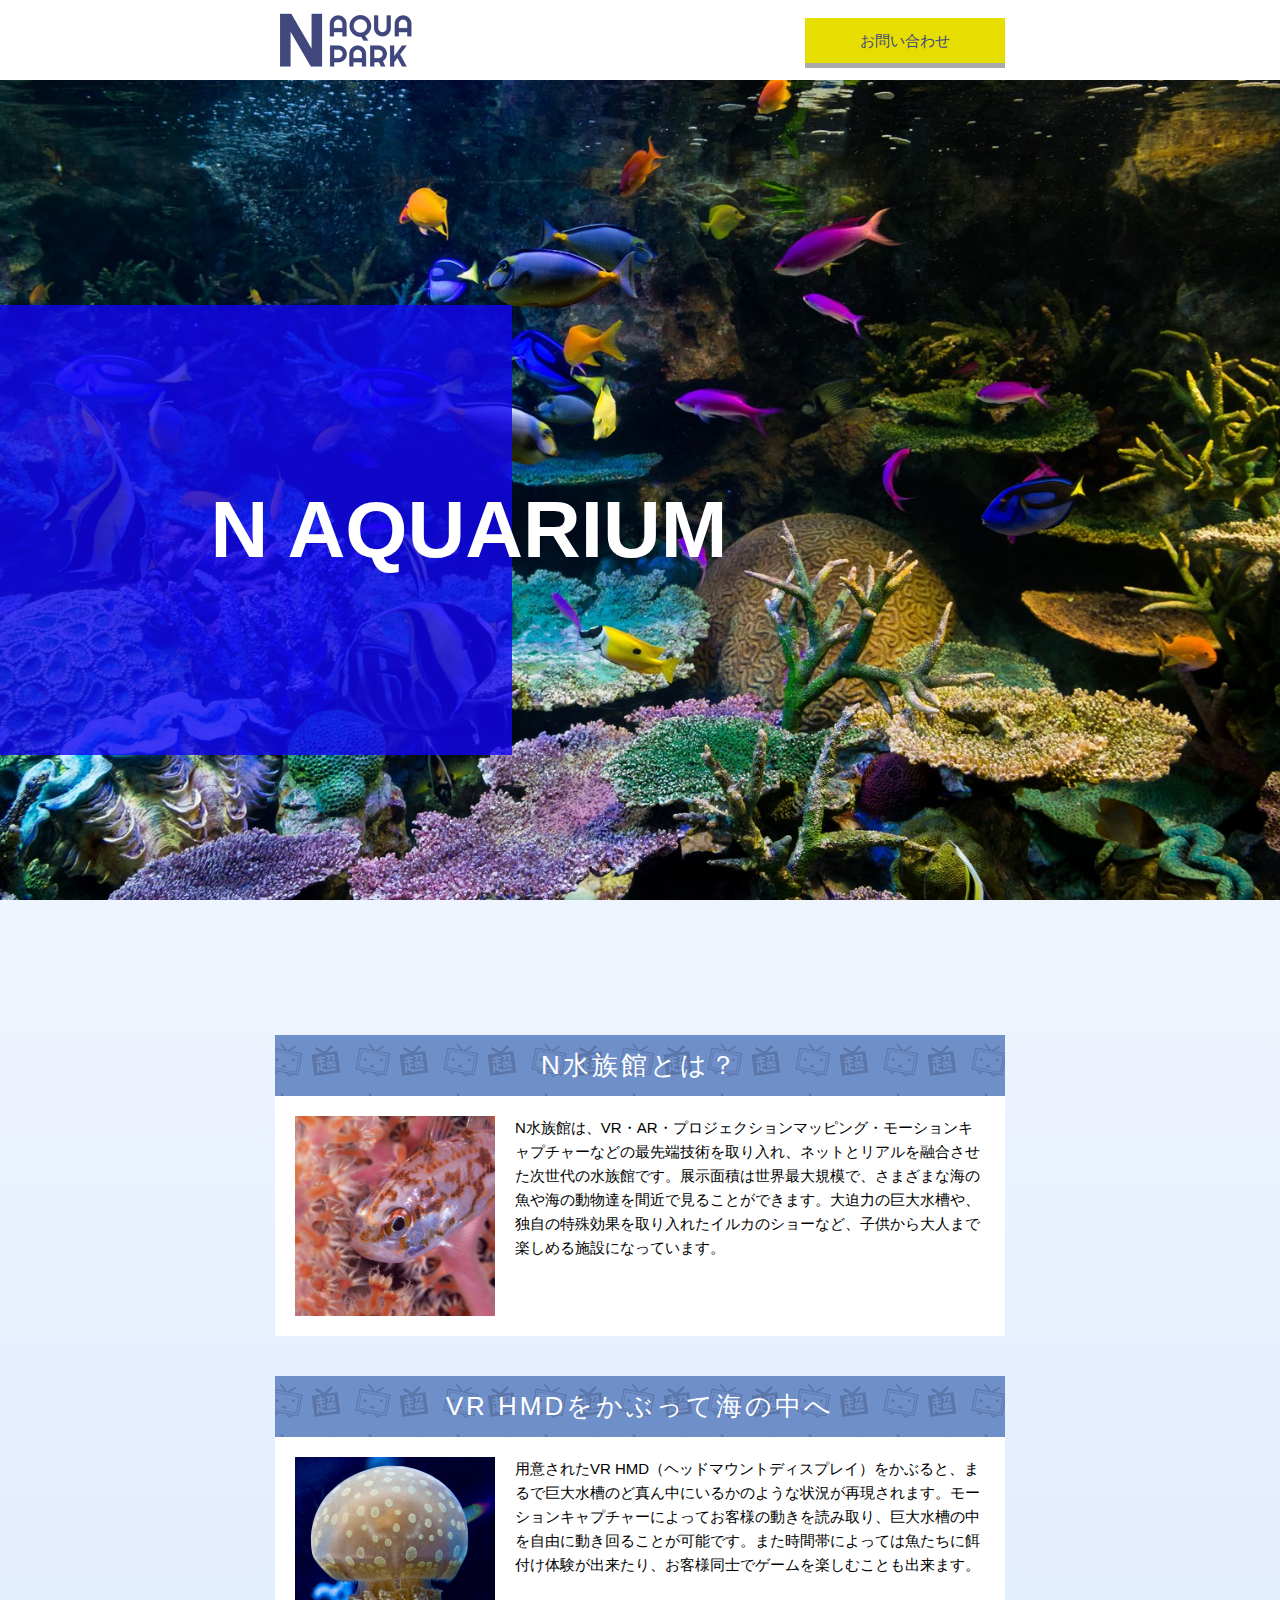
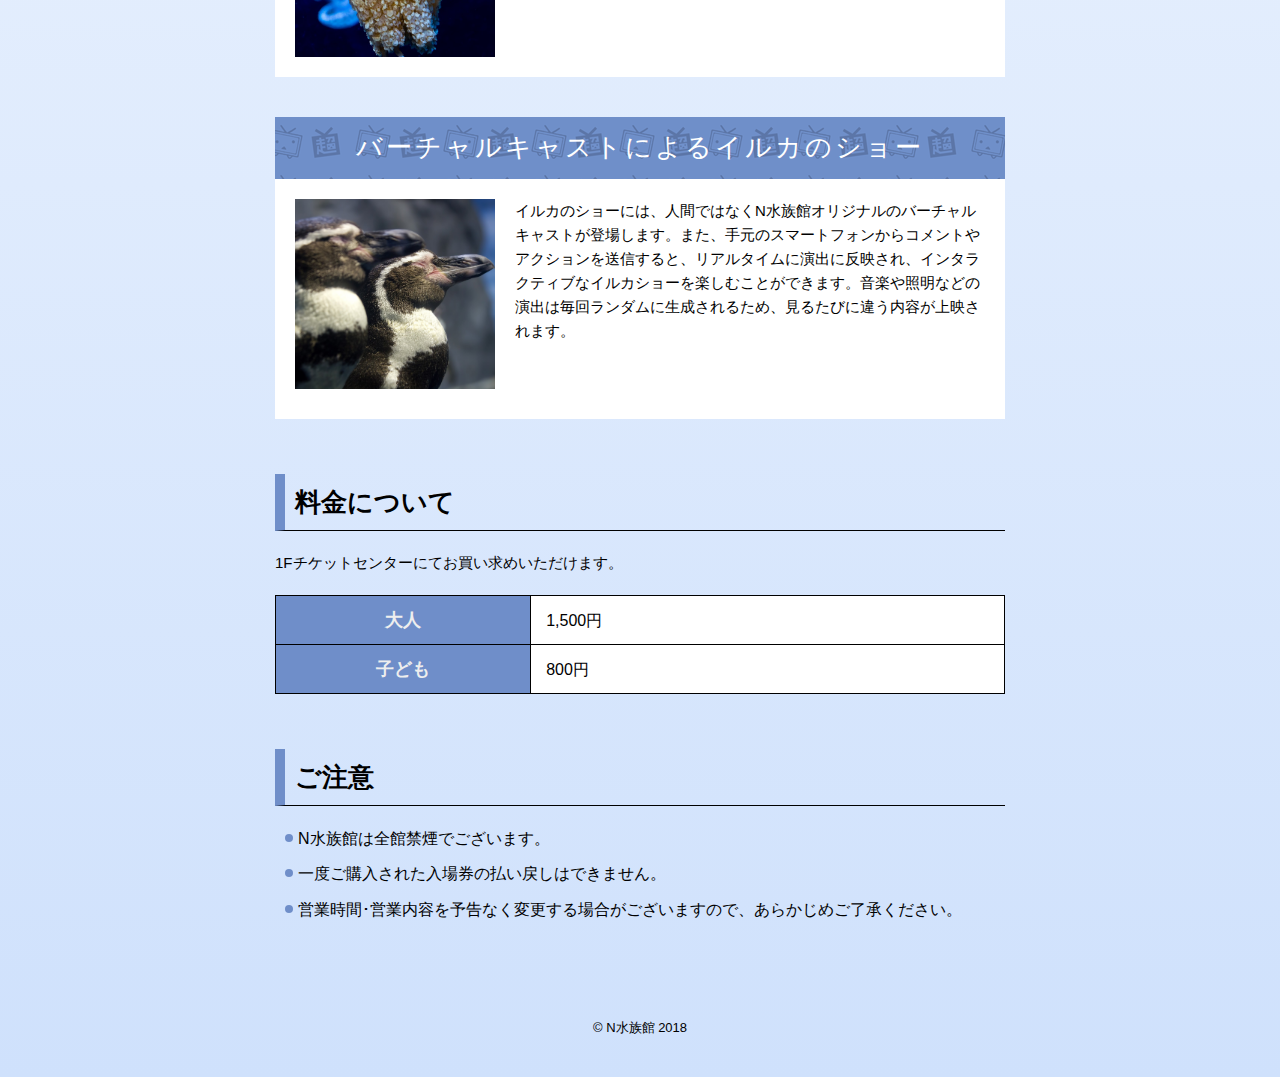
<file: index.html>
<!DOCTYPE html>
<html lang="ja">

	<head>
	<meta charset="UTF-8">
	<meta name="viewport" content="width=device-width, initial-scale=1.0">
	<meta http-equiv="X-UA-Compatible" content="ie=edge">
	<title>N水族館</title>
	<link rel="stylesheet" href="reset.css">
	<link rel="stylesheet" href="style.css">
</head>

<body>
	<header>
		<div class="header-inner">
			<h1 class="logo"><a href="https://yuuki5027.github.io/html_lesson2/"><img src="img/naqualogo.png" alt=""></a></h1>
			<nav class="global-nav">
				<a href="https://yuuki5027.github.io/html_lesson2/contact.html">お問い合わせ</a>
			</nav>
		</div>

	</header>
	<main>
		<div class="visual-box">
			<div class="color-box"></div>
			<div class="main-visual"></div>
			<p class="copy">N AQUARIUM</p>
		</div>

		<div class="main-inner">
			<section class="article">
				<article class="article-section">
					<h2 class="article-title">N水族館とは？</h2>
					<div class="article-body">
						<figure><img src="img/inazuma.jpg" alt=""></figure>
						<p>N水族館は、VR・AR・プロジェクションマッピング・モーションキャプチャーなどの最先端技術を取り入れ、ネットとリアルを融合させた次世代の水族館です。展示面積は世界最大規模で、さまざまな海の魚や海の動物達を間近で見ることができます。大迫力の巨大水槽や、独自の特殊効果を取り入れたイルカのショーなど、子供から大人まで楽しめる施設になっています。</p>
					</div>

				</article>
				<article class="article-section">
					<h2 class="article-title">VR HMDをかぶって海の中へ</h2>
					<div class="article-body">
						<figure><img src="img/kurage.jpg" alt=""></figure>
						<p>用意されたVR HMD（ヘッドマウントディスプレイ）をかぶると、まるで巨大水槽のど真ん中にいるかのような状況が再現されます。モーションキャプチャーによってお客様の動きを読み取り、巨大水槽の中を自由に動き回ることが可能です。また時間帯によっては魚たちに餌付け体験が出来たり、お客様同士でゲームを楽しむことも出来ます。</p>
					</div>


				</article>
				<article class="article-section">
					<h2 class="article-title">バーチャルキャストによるイルカのショー</h2>
					<div class="article-body">
						<figure><img src="img/pengin.jpg" alt=""></figure>
						<p>イルカのショーには、人間ではなくN水族館オリジナルのバーチャルキャストが登場します。また、手元のスマートフォンからコメントやアクションを送信すると、リアルタイムに演出に反映され、インタラクティブなイルカショーを楽しむことができます。音楽や照明などの演出は毎回ランダムに生成されるため、見るたびに違う内容が上映されます。
						</p>
					</div>


				</article>
			</section>
			<section class="price">
				<div class="price-wrapper">
					<h2>料金について</h2>
					<p>1Fチケットセンターにてお買い求めいただけます。</p>
					<table>
						<tr>
							<th>大人</th>
							<td>1,500円</td>
						</tr>
						<tr>
							<th>子ども</th>
							<td>800円</td>
						</tr>
					</table>
				</div>
			</section>
			<section class="notice">
				<div class="notice-wrapper">
					<h2>ご注意</h2>
					<ul>
						<li>N水族館は全館禁煙でございます。</li>
						<li>一度ご購入された入場券の払い戻しはできません。</li>
						<li>営業時間･営業内容を予告なく変更する場合がございますので、あらかじめご了承ください。</li>
					</ul>
				</div>
			</section>
		</div>
	</main>
	<footer>
		<div class="footer-inner">
			<small>&copy; N水族館 2018</small>
		</div>
	</footer>
</body></html>
</file>
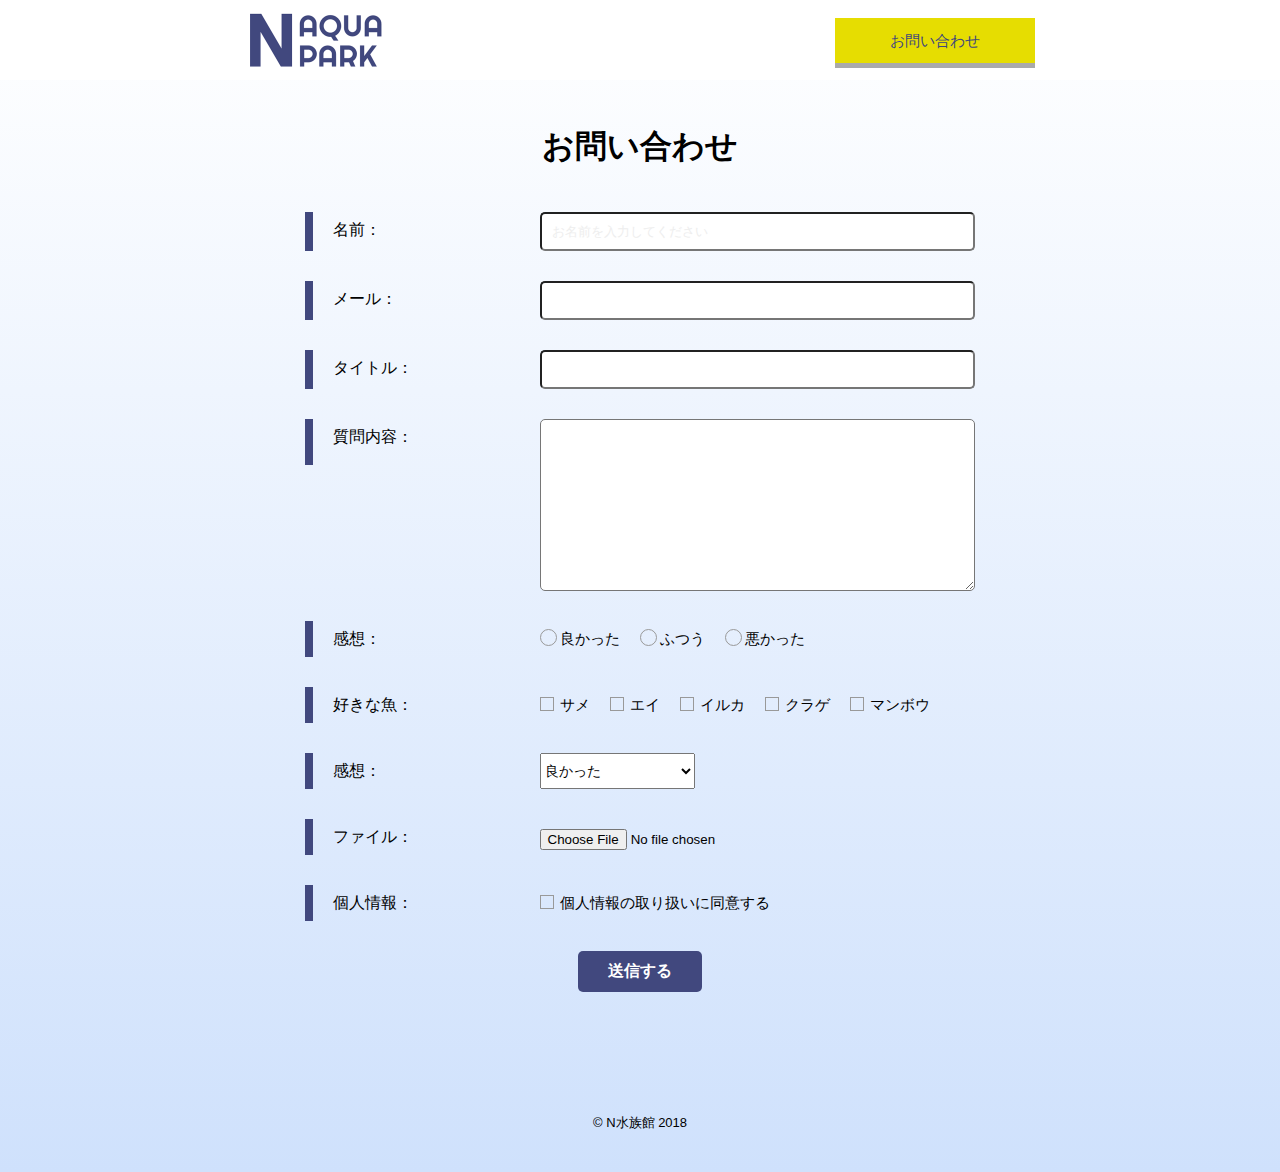
<file: contact.html>
<!DOCTYPE html>
<html lang="ja">

<head>
	<meta charset="UTF-8">
	<meta name="viewport" content="width=device-width, initial-scale=1.0">
	<meta http-equiv="X-UA-Compatible" content="ie=edge">
	<title>お問い合わせフォーム</title>
	<link rel="stylesheet" href="reset.css">
	<link rel="stylesheet" href="style.css">
</head>

<body class="contact-page">
	<header>
		<div class="header-inner">
			<h1 class="logo"><a href="https://yuuki5027.github.io/html_lesson2/"><img src="img/naqualogo.png" alt=""></a></h1>
			<nav class="global-nav">
				<a href="https://yuuki5027.github.io/html_lesson2/contact.html">お問い合わせ</a>
			</nav>
		</div>
	</header>
	<main>
		<h1 class="title">お問い合わせ</h1>
		<form action="https://yuuki5027.github.io/html_lesson2/thanks.html" method="get">

			<div class="item">
				<label for="name" class="label">名前：</label>
				<input class="inputs" type="text" id="name" name="name" placeholder="お名前を入力してください">
			</div>

			<div class="item">
				<label for="mail" class="label">メール：</label>
				<input class="inputs" type="email" id="mail" name="mail">
			</div>

			<div class="item">
				<label for="title" class="label">タイトル：</label>
				<input class="inputs" type="text" id="title" name="title">
			</div>

			<div class="item">
				<label for="comment" class="label comment">質問内容：</label>
				<textarea class="inputs" name="comment" id="comment" cols="30" rows="10"></textarea>
			</div>

			<div class="item">
				<p class="label">感想：</p>
				<div class="radio">
					<input type="radio" id="good" name="answer" value="good"><label for="good">良かった</label>
					<input type="radio" id="normal" name="answer" value="normal"><label for="normal">ふつう</label>
					<input type="radio" id="bad" name="answer" value="bad"><label for="bad">悪かった</label>
				</div>
			</div>

			<div class="item">
				<p class="label">好きな魚：</p>
				<div class="radio">
					<input type="checkbox" id="same" name="fish" value="same"><label for="same">サメ</label>
					<input type="checkbox" id="ei" name="fish" value="ei"><label for="ei">エイ</label>
					<input type="checkbox" id="iruka" name="fish" value="iruka"><label for="iruka">イルカ</label>
					<input type="checkbox" id="kurage" name="fish" value="kurage"><label for="kurage">クラゲ</label>
					<input type="checkbox" id="manbou" name="fish" value="manbou"><label for="manbou">マンボウ</label>
				</div>
			</div>

			<div class="item impressions">
				<p class="label">感想：</p>
				<select name="answer">
					<option value="good">良かった</option>
					<option value="normal">ふつう</option>
					<option value="bad">悪かった</option>
				</select>
			</div>

			<div class="item">
				<label for="file" class="label">ファイル：</label>
				<input class="inputs file" type="file" id="file" name="file">
			</div>

			<div class="item">
				<p class="label">個人情報：</p>
				<div class="radio">
					<input type="checkbox" id="doui" name="kojinnjoho" value="doui"><label for="doui">個人情報の取り扱いに同意する</label>
				</div>
			</div>

			<div class="btn-area">
				<input type="submit" value="送信する">
			</div>
		</form>
	</main>
	<footer>
		<div class="footer-inner">
			<small>&copy; N水族館 2018</small>
		</div>
	</footer>
</body>

</html>
</file>
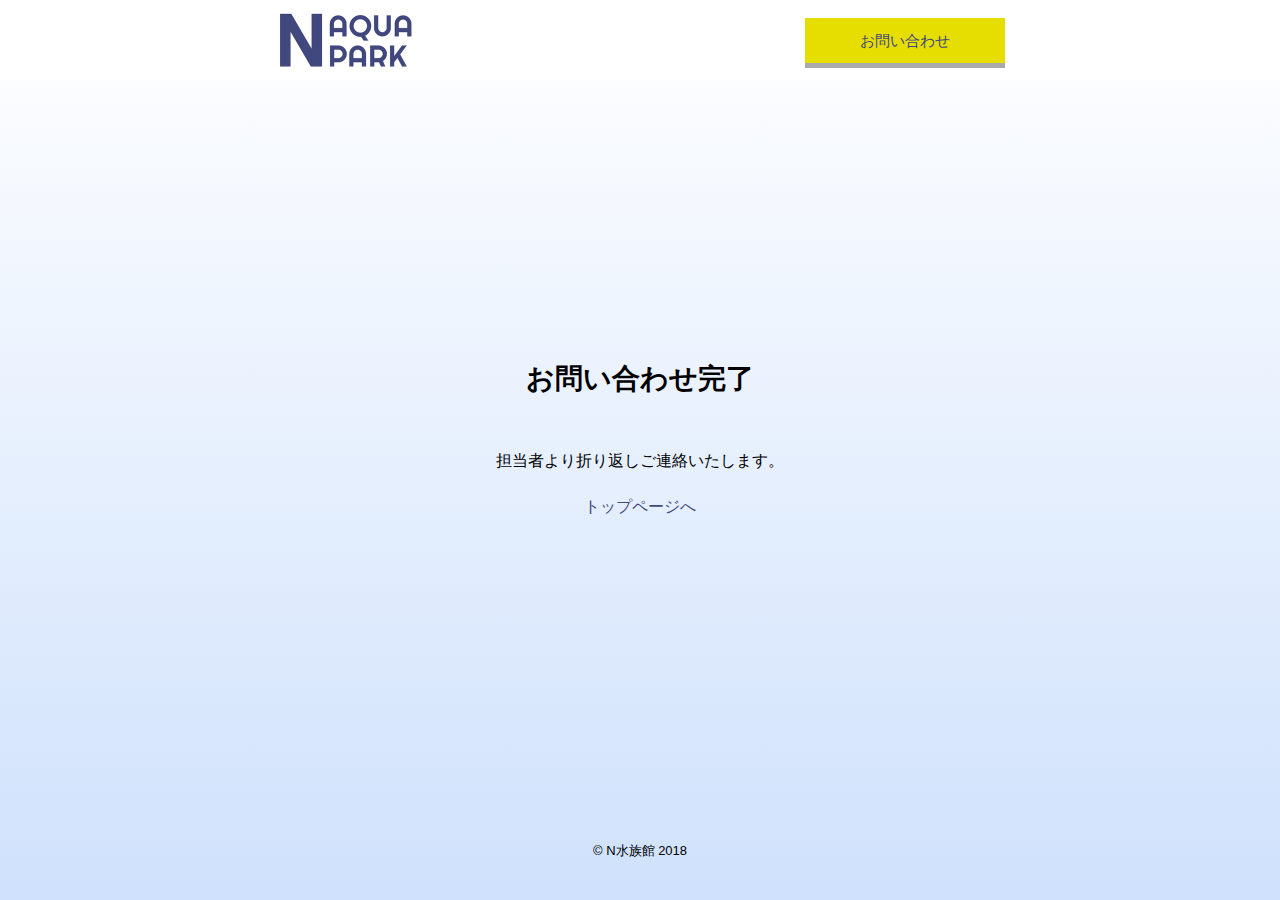
<file: thanks.html>
<!DOCTYPE html>
<html lang="ja">
	<head>
	<meta charset="UTF-8">
	<meta name="viewport" content="width=device-width, initial-scale=1.0">
	<meta http-equiv="X-UA-Compatible" content="ie=edge">
	<title>お問い合わせ完了</title>
	<link rel="stylesheet" href="reset.css">
	<link rel="stylesheet" href="style.css">
</head>

<body class="thanks-page">
	<header>
		<div class="header-inner">
			<h1 class="logo"><a href="https://yuuki5027.github.io/html_lesson2/"><img src="img/naqualogo.png" alt=""></a></h1>
			<nav class="global-nav">
				<a href="https://yuuki5027.github.io/html_lesson2/contact.html">お問い合わせ</a>
			</nav>
		</div>
	</header>
	<main class="main">
		<div class="content-box">
			<h2>お問い合わせ完了</h2>
			<div class="text-center">
				<p>担当者より折り返しご連絡いたします。</p>
				<a href="https://yuuki5027.github.io/html_lesson2/index.html">トップページへ</a>
			</div>
		</div>

	</main>
	<footer>
		<div class="footer-inner">
			<small>&copy; N水族館 2018</small>
		</div>
	</footer>
</body></html>
</file>
<file: style.css>
@charset "UTF-8";
.contact-page {
  display: -webkit-box;
  display: -ms-flexbox;
  display: flex;
  -webkit-box-orient: vertical;
  -webkit-box-direction: normal;
      -ms-flex-direction: column;
          flex-direction: column;
  min-height: 100vh; }
  .contact-page .header-inner {
    max-width: 830px; }
  .contact-page main {
    margin-bottom: 80px; }
  .contact-page .title,
  .contact-page form {
    max-width: 830px;
    margin: auto;
    padding: 0 80px; }
    @media (max-width: 960px) {
      .contact-page .title,
      .contact-page form {
        padding: 0 10px; } }
  .contact-page .title {
    font-size: 3.2rem;
    margin: 50px auto; }
    @media (max-width: 960px) {
      .contact-page .title {
        font-size: 2.8rem; } }
    @media (max-width: 560px) {
      .contact-page .title {
        font-size: 2.2rem; } }
  .contact-page .item {
    display: -webkit-box;
    display: -ms-flexbox;
    display: flex;
    margin-bottom: 30px; }
    @media (max-width: 960px) {
      .contact-page .item {
        -webkit-box-orient: vertical;
        -webkit-box-direction: normal;
            -ms-flex-direction: column;
                flex-direction: column; } }
  .contact-page .label {
    width: 35%;
    display: inline-block;
    font-size: 1.6rem;
    padding: 10px 20px;
    border-left: 8px #41487e solid;
    -webkit-box-flex: 0;
        -ms-flex-positive: 0;
            flex-grow: 0;
    -ms-flex-negative: 0;
        flex-shrink: 0; }
    @media (max-width: 960px) {
      .contact-page .label {
        width: 100%;
        padding: 10px;
        margin-bottom: 20px; } }
  .contact-page input[type="text"], .contact-page input[type="email"] {
    padding: 10px; }
    @media (max-width: 960px) {
      .contact-page input[type="text"], .contact-page input[type="email"] {
        height: 30px; } }
    .contact-page input[type="text"]::-webkit-input-placeholder, .contact-page input[type="email"]::-webkit-input-placeholder {
      color: #eee;
      -webkit-transition: 300ms;
      transition: 300ms; }
    .contact-page input[type="text"]:-ms-input-placeholder, .contact-page input[type="email"]:-ms-input-placeholder {
      color: #eee;
      -webkit-transition: 300ms;
      transition: 300ms; }
    .contact-page input[type="text"]::-ms-input-placeholder, .contact-page input[type="email"]::-ms-input-placeholder {
      color: #eee;
      -webkit-transition: 300ms;
      transition: 300ms; }
    .contact-page input[type="text"]::placeholder, .contact-page input[type="email"]::placeholder {
      color: #eee;
      -webkit-transition: 300ms;
      transition: 300ms; }
    .contact-page input[type="text"]:focus::-webkit-input-placeholder, .contact-page input[type="email"]:focus::-webkit-input-placeholder {
      -webkit-transform: translateX(30px);
              transform: translateX(30px);
      opacity: 0; }
    .contact-page input[type="text"]:focus:-ms-input-placeholder, .contact-page input[type="email"]:focus:-ms-input-placeholder {
      transform: translateX(30px);
      opacity: 0; }
    .contact-page input[type="text"]:focus::-ms-input-placeholder, .contact-page input[type="email"]:focus::-ms-input-placeholder {
      transform: translateX(30px);
      opacity: 0; }
    .contact-page input[type="text"]:focus::placeholder, .contact-page input[type="email"]:focus::placeholder {
      -webkit-transform: translateX(30px);
              transform: translateX(30px);
      opacity: 0; }
  .contact-page input[type="radio"] {
    display: none; }
    .contact-page input[type="radio"] + label {
      padding-left: 20px;
      margin-right: 20px;
      position: relative; }
      .contact-page input[type="radio"] + label:before {
        content: "";
        display: block;
        position: absolute;
        top: -2px;
        left: 0;
        width: 15px;
        height: 15px;
        border: 1px solid #999;
        border-radius: 50%; }
    .contact-page input[type="radio"]:checked + label:after {
      content: "";
      display: block;
      position: absolute;
      top: 2px;
      left: 4px;
      width: 9px;
      height: 9px;
      background: #41487e;
      border-radius: 50%; }
  .contact-page input[type="checkbox"] {
    display: none; }
    .contact-page input[type="checkbox"] + label {
      padding-left: 20px;
      margin-right: 20px;
      position: relative; }
      @media (max-width: 560px) {
        .contact-page input[type="checkbox"] + label {
          margin-right: 10px; } }
      @media (max-width: 376px) {
        .contact-page input[type="checkbox"] + label {
          padding-left: 16px;
          margin-right: 5px; } }
      .contact-page input[type="checkbox"] + label:before {
        content: "";
        display: block;
        position: absolute;
        top: 0px;
        left: 0;
        width: 12px;
        height: 12px;
        border: 1px solid #999; }
    .contact-page input[type="checkbox"]:checked + label:after {
      content: "";
      display: block;
      position: absolute;
      top: -5px;
      left: 5px;
      width: 6px;
      height: 13px;
      -webkit-transform: rotate(45deg);
              transform: rotate(45deg);
      border-bottom: 3px solid #41487e;
      border-right: 3px solid #41487e; }
  .contact-page .btn-area {
    text-align: center; }
    .contact-page .btn-area input[type="submit"] {
      border-style: none;
      border-radius: 5px;
      padding: 10px 30px;
      background: #41487e;
      color: #fff;
      font-size: 16px;
      font-weight: bold;
      cursor: pointer;
      -webkit-transition: 300ms;
      transition: 300ms; }
      .contact-page .btn-area input[type="submit"]:hover {
        background: #1f275e; }
  .contact-page .inputs {
    width: 75%;
    border-radius: 5px; }
    @media (max-width: 960px) {
      .contact-page .inputs {
        width: 100%; } }
  .contact-page .comment {
    height: 46px; }
  .contact-page label {
    font-size: 1.5rem; }
    @media (max-width: 960px) {
      .contact-page label {
        margin-bottom: 0; } }
  .contact-page .radio {
    width: 75%;
    display: -webkit-box;
    display: -ms-flexbox;
    display: flex;
    padding-top: 10px; }
    @media (max-width: 960px) {
      .contact-page .radio {
        width: 100%; } }
    .contact-page .radio input {
      margin-left: 30px; }
      @media (max-width: 960px) {
        .contact-page .radio input {
          margin-left: 0; } }
    @media (max-width: 960px) {
      .contact-page .radio label {
        margin-bottom: 0;
        font-size: 1.4rem; } }
  .contact-page select,
  .contact-page .file {
    padding-top: 10px; }
    @media (max-width: 960px) {
      .contact-page select,
      .contact-page .file {
        margin-left: 0; } }
  @media (max-width: 960px) {
    .contact-page .impressions .label {
      margin-bottom: 20px; } }
  .contact-page .impressions select {
    width: 155px;
    font-size: 1.4rem;
    padding-top: 0; }
  .contact-page footer {
    margin-top: auto; }
  .contact-page .title {
    text-align: center; }
  .contact-page textarea {
    padding: 10px; }

.thanks-page {
  display: -webkit-box;
  display: -ms-flexbox;
  display: flex;
  -webkit-box-orient: vertical;
  -webkit-box-direction: normal;
      -ms-flex-direction: column;
          flex-direction: column;
  min-height: 100vh; }

.content-box {
  display: -webkit-box;
  display: -ms-flexbox;
  display: flex;
  -webkit-box-align: center;
      -ms-flex-align: center;
          align-items: center;
  -webkit-box-orient: vertical;
  -webkit-box-direction: normal;
      -ms-flex-direction: column;
          flex-direction: column;
  text-align: center; }
  .content-box h2 {
    font-size: 2.8rem;
    margin-bottom: 60px; }
  .content-box p {
    font-size: 1.6rem;
    margin-bottom: 30px; }
  .content-box a {
    font-size: 1.6rem;
    color: #41487e; }

.main {
  display: -webkit-box;
  display: -ms-flexbox;
  display: flex;
  -webkit-box-align: center;
      -ms-flex-align: center;
          align-items: center;
  margin: auto; }

/* --------------------

初期設定

----------------------- */
body {
  font-family: "游ゴシック Medium", YuGothic, YuGothicM, "Hiragino Kaku Gothic ProN", "Hiragino Kaku Gothic Pro", メイリオ, Meiryo, sans-serif;
  background: -webkit-gradient(linear, left top, left bottom, from(#fff), to(#cfe1fc));
  background: linear-gradient(#fff 0%, #cfe1fc 100%);
  background-repeat: no-repeat; }

* {
  -webkit-box-sizing: border-box;
          box-sizing: border-box; }

/* --------------------

トップページ

----------------------- */
header {
  position: -webkit-sticky;
  position: sticky;
  top: 0;
  z-index: 10;
  background: #fff; }
  header .logo img {
    width: 150px;
    height: auto; }
    @media (max-width: 560px) {
      header .logo img {
        width: 125px; } }

.header-inner,
.main-inner {
  max-width: 770px;
  margin: auto;
  padding: 0 20px; }
  @media (max-width: 560px) {
    .header-inner,
    .main-inner {
      padding: 0 10px; } }

.header-inner {
  height: 80px;
  display: -webkit-box;
  display: -ms-flexbox;
  display: flex;
  -webkit-box-pack: justify;
      -ms-flex-pack: justify;
          justify-content: space-between;
  -webkit-box-align: center;
      -ms-flex-align: center;
          align-items: center; }

.main-inner h2 {
  font-size: 2.6rem; }
.main-inner p {
  font-size: 1.5rem;
  line-height: 1.6; }

.article-section {
  margin-bottom: 40px; }

.visual-box {
  position: relative;
  width: 100vw;
  height: 100vh;
  margin-bottom: 55px; }
  @media (max-width: 960px) {
    .visual-box {
      height: 60vh; } }

.main-visual {
  position: absolute;
  background-image: url(img/nettaigyo.jpg);
  width: 100vw;
  height: 100vh;
  left: 0;
  background-position: center;
  background-repeat: no-repeat;
  background-size: cover;
  background-attachment: fixed; }
  @media (max-width: 960px) {
    .main-visual {
      height: 60vh; } }

.color-box {
  position: absolute;
  width: 40vw;
  height: 50vh;
  left: 0;
  top: 50%;
  -webkit-transform: translateY(-50%);
          transform: translateY(-50%);
  left: 0;
  z-index: 2;
  background: #1205f2;
  opacity: 0.8; }
  @media (max-width: 960px) {
    .color-box {
      width: 100vw;
      height: 80px;
      top: auto;
      bottom: 0;
      left: 50%;
      -webkit-transform: translate(-50%, 0);
              transform: translate(-50%, 0); } }

.copy {
  position: absolute;
  width: 680px;
  top: 50%;
  left: 50%;
  -webkit-transform: translate(-80%, -50%);
          transform: translate(-80%, -50%);
  z-index: 3;
  color: #fff;
  font-size: 10rem;
  font-weight: bold; }
  @media (min-width: 961px) and (max-width: 1440px) {
    .copy {
      width: 537px;
      font-size: 8rem; } }
  @media (max-width: 960px) {
    .copy {
      width: 80vw;
      text-align: right;
      top: auto;
      bottom: 0;
      left: auto;
      right: 0;
      -webkit-transform: translate(0, -60%);
              transform: translate(0, -60%);
      font-size: 6.5rem; } }
  @media (max-width: 560px) {
    .copy {
      width: 100vw;
      font-size: 5.5rem;
      text-align: center;
      -webkit-transform: translate(0, -20%);
              transform: translate(0, -20%); } }
  @media (max-width: 376px) {
    .copy {
      font-size: 4.5rem;
      -webkit-transform: translate(0, -40%);
              transform: translate(0, -40%); } }

.price-wrapper p {
  margin-bottom: 20px; }
.price-wrapper table,
.price-wrapper th,
.price-wrapper td {
  border-collapse: collapse;
  border: 1px solid black; }
.price-wrapper table {
  width: 100%; }
.price-wrapper th,
.price-wrapper td {
  padding: 15px; }
.price-wrapper th {
  font-size: 1.8rem;
  width: 35%;
  background: #6f8ec9;
  color: #eee; }
.price-wrapper td {
  font-size: 1.6rem;
  background: #fff; }

.notice-wrapper li {
  font-size: 1.6rem;
  line-height: 1.6;
  margin-bottom: 10px; }
  @media (max-width: 560px) {
    .notice-wrapper li {
      font-size: 1.4rem; } }

.article {
  margin-bottom: 55px; }

.footer-inner {
  max-width: 770px;
  height: 100px;
  margin: auto;
  display: -webkit-box;
  display: -ms-flexbox;
  display: flex;
  -webkit-box-align: center;
      -ms-flex-align: center;
          align-items: center;
  -webkit-box-pack: center;
      -ms-flex-pack: center;
          justify-content: center; }
  .footer-inner small {
    font-size: 1.3rem; }

.article-title {
  background-image: url(img/niconico_bg_blue.png);
  padding: 15px;
  text-align: center;
  color: #fff;
  letter-spacing: 0.3rem;
  font-weight: normal;
  line-height: 1.2; }

.article-section {
  -webkit-transition: .5s;
  transition: .5s; }
  @media (max-width: 560px) {
    .article-section .article-title {
      font-size: 2.0rem; } }
  .article-section:hover {
    -webkit-box-shadow: 0 0 10px rgba(0, 0, 0, 0.5);
            box-shadow: 0 0 10px rgba(0, 0, 0, 0.5); }
    .article-section:hover img {
      -webkit-transform: scale(1.2, 1.2);
              transform: scale(1.2, 1.2); }
  .article-section figure {
    display: block;
    margin-right: 20px;
    width: 200px;
    height: 200px;
    overflow: hidden;
    -webkit-box-flex: 0;
        -ms-flex-positive: 0;
            flex-grow: 0;
    -ms-flex-negative: 0;
        flex-shrink: 0; }
    @media (max-width: 560px) {
      .article-section figure {
        margin-right: 0;
        margin-bottom: 20px;
        width: 100%; } }
    .article-section figure img {
      width: 200px;
      height: 200px;
      -o-object-fit: cover;
         object-fit: cover;
      -webkit-transition: .5s;
      transition: .5s; }
      @media (max-width: 560px) {
        .article-section figure img {
          width: 100%; } }
  .article-section:nth-of-type(2) img {
    -o-object-position: 0 -30px;
       object-position: 0 -30px; }
    @media (max-width: 560px) {
      .article-section:nth-of-type(2) img {
        -o-object-position: 0 -180px;
           object-position: 0 -180px; } }
  @media (max-width: 560px) and (max-width: 376px) {
    .article-section:nth-of-type(2) img {
      -o-object-position: 0 -80px;
         object-position: 0 -80px; } }

  .article-section:nth-of-type(3) img {
    -o-object-position: -60px -10px;
       object-position: -60px -10px; }
    @media (max-width: 560px) {
      .article-section:nth-of-type(3) img {
        -o-object-position: 0px -10px;
           object-position: 0px -10px; } }
  .article-section p {
    width: 70%; }

.article-body {
  display: -webkit-box;
  display: -ms-flexbox;
  display: flex;
  padding: 20px;
  background: #fff; }
  @media (max-width: 560px) {
    .article-body {
      -webkit-box-orient: vertical;
      -webkit-box-direction: normal;
          -ms-flex-direction: column;
              flex-direction: column; }
      .article-body p {
        font-size: 1.4rem;
        width: 100%; } }

.price,
.notice {
  margin-bottom: 55px; }
  .price h2,
  .notice h2 {
    padding: 15px 0 15px 10px;
    border-width: 0 0 1px 5px;
    border: solid #000;
    border-width: 0 0 1px 8px;
    border-left: 10px solid #6f8ec9;
    margin-bottom: 20px; }
    @media (max-width: 560px) {
      .price h2,
      .notice h2 {
        padding: 10px 0 10px 10px;
        font-size: 2.0rem; } }

.notice-wrapper ul {
  padding-left: 10px; }
  .notice-wrapper ul li {
    list-style-type: none;
    position: relative;
    padding-left: 13px; }
    .notice-wrapper ul li:after {
      display: block;
      content: "";
      position: absolute;
      top: 8px;
      left: 0;
      width: 8px;
      height: 8px;
      border-radius: 50%;
      background: #6f8ec9; }

.global-nav {
  position: relative;
  width: 200px;
  height: 45px; }
  @media (max-width: 560px) {
    .global-nav {
      width: 150px; } }
  .global-nav a {
    display: inline-block;
    width: 200px;
    padding: 15px 0;
    background: #e6dd01;
    color: #41487e;
    text-align: center;
    font-size: 1.5rem;
    -webkit-box-shadow: 0 5px 0 #aaa;
            box-shadow: 0 5px 0 #aaa; }
    @media (max-width: 560px) {
      .global-nav a {
        width: 150px;
        padding: 12px 0; } }
    .global-nav a:hover {
      position: absolute;
      top: 3px;
      left: 0;
      -webkit-box-shadow: none;
              box-shadow: none; }

/*# sourceMappingURL=style.css.map */
</file>
